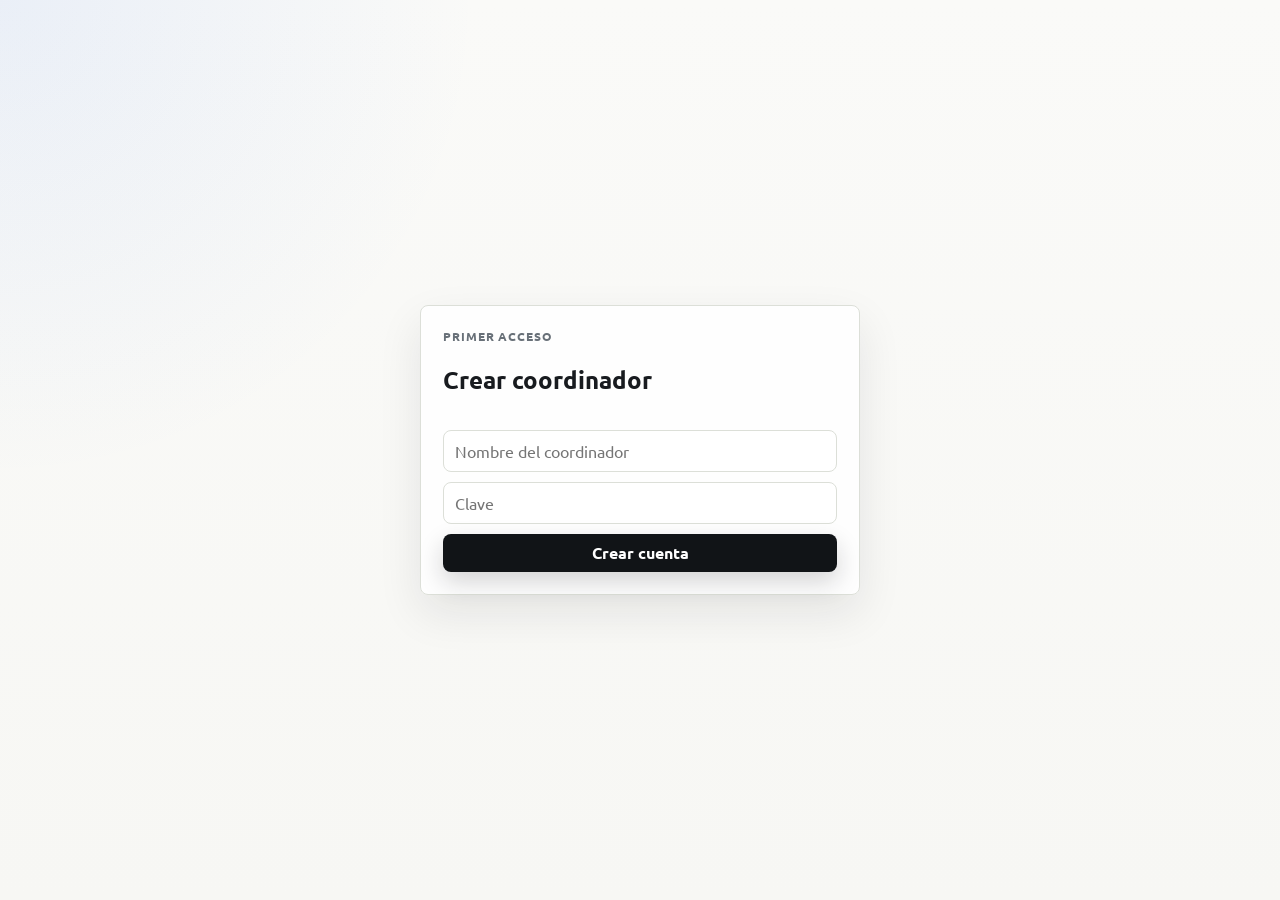
<file: Organización de tareas/index.html>
<!doctype html>
<html lang="es">
  <head>
    <meta charset="utf-8" />
    <meta name="viewport" content="width=device-width, initial-scale=1" />
    <title>Organizador semanal de tareas</title>
    <link rel="preconnect" href="https://fonts.googleapis.com" />
    <link rel="preconnect" href="https://fonts.gstatic.com" crossorigin />
    <link href="https://fonts.googleapis.com/css2?family=Ubuntu:wght@300;400;500;700&display=swap" rel="stylesheet" />
    <link rel="stylesheet" href="styles.css" />
  </head>
  <body>
    <section id="accessShell" class="access-shell"></section>

    <section id="calendarHubShell" class="calendar-hub-shell hidden">
      <header class="topbar">
        <div>
          <p class="eyebrow">Panel de coordinacion</p>
          <h1>Meses y calendarios</h1>
        </div>
        <div class="topbar-actions">
          <span class="topbar-stat" id="hubSessionStats">Coordinador</span>
          <button class="ghost-button" id="hubLogoutButton" type="button">Salir</button>
        </div>
      </header>
      <main class="calendar-hub">
        <section class="hub-panel">
          <div class="section-heading">
            <div>
              <p class="eyebrow">Organizacion temporal</p>
              <h2>Meses</h2>
            </div>
            <span class="counter" id="hubCalendarCount">0 calendarios</span>
          </div>
          <form id="hubMonthForm" class="month-form">
            <input id="hubMonthName" type="text" maxlength="45" placeholder="Nombre del mes" />
            <button class="icon-button" type="submit" title="Agregar mes">+</button>
          </form>
          <section id="accessRequestsPanel" class="requests-panel hidden">
            <div class="section-heading">
              <h2>Solicitudes de acceso</h2>
              <span class="counter" id="accessRequestCount">0</span>
            </div>
            <div id="accessRequestList" class="people-list"></div>
          </section>
          <section class="hub-subpanel">
            <div class="section-heading">
              <div>
                <p class="eyebrow">Accesos</p>
                <h2>Colaboradores y coordinadores</h2>
              </div>
              <span class="counter" id="teamCount">0</span>
            </div>
            <form id="personForm" class="person-form hub-person-form">
              <input id="personName" type="text" maxlength="45" required placeholder="Nombre" />
              <input id="personPassword" type="password" maxlength="45" placeholder="Clave inicial" />
              <select id="personRole">
                <option value="collaborator">Colaborador</option>
                <option value="coordinator">Coordinador</option>
              </select>
              <button class="icon-button" type="submit" title="Agregar perfil">+</button>
            </form>
            <div id="peopleList" class="people-list"></div>
          </section>
          <div id="hubCalendarAdminList" class="calendar-admin-list hub-calendar-admin-list"></div>
          <section class="hub-subpanel">
            <div class="section-heading">
              <div>
                <p class="eyebrow">Biblioteca del calendario actual</p>
                <h2>Supertareas guardadas</h2>
              </div>
              <span class="counter" id="hubSavedSupertaskCount">0</span>
            </div>
            <div id="hubSavedSupertaskList" class="hub-saved-supertask-list"></div>
          </section>
        </section>
      </main>
    </section>

    <div id="appShell" class="app-shell hidden">
    <header class="topbar">
      <div>
        <p class="eyebrow">Gestion semanal</p>
        <h1>Organizador de tareas</h1>
      </div>
      <div class="topbar-actions">
        <span class="topbar-stat" id="supertaskStats">0 supertareas - 0%</span>
        <span class="topbar-stat" id="sessionStats">Sin sesion</span>
        <button class="ghost-button" id="seedButton" type="button" title="Cargar ejemplo">Ejemplo</button>
        <button class="danger-button" id="resetButton" type="button" title="Limpiar datos">Limpiar</button>
        <button class="ghost-button coordinator-only" id="backToHubButton" type="button" title="Volver a calendarios">Calendarios</button>
        <button class="ghost-button hidden" id="changePasswordButton" type="button" title="Cambiar clave">Cambiar clave</button>
        <button class="ghost-button" id="logoutButton" type="button" title="Cerrar sesion">Salir</button>
      </div>
    </header>

    <main class="layout">
      <aside class="coordinator-panel" aria-label="Panel de coordinacion">
        <section class="panel-section">
          <div class="section-heading">
            <div>
              <p class="eyebrow">Ingreso</p>
              <h2>Coordinacion</h2>
            </div>
            <span class="counter" id="totalTasks">0 tareas</span>
          </div>

          <form id="taskForm" class="task-form">
            <div class="segmented" role="group" aria-label="Tipo de tarea">
              <label>
                <input type="radio" name="taskType" value="task" checked />
                <span>Tarea</span>
              </label>
              <label>
                <input type="radio" name="taskType" value="supertask" />
                <span>Supertarea</span>
              </label>
            </div>

            <label>
              Nombre
              <input id="taskTitle" name="title" type="text" maxlength="90" required placeholder="Nombre de la tarea" />
            </label>

            <label>
              Detalle
              <textarea id="taskDetail" name="detail" maxlength="260" rows="3" placeholder="Notas breves"></textarea>
            </label>

            <div id="subtaskGroup" class="subtask-group hidden">
              <div class="subtask-heading">
                <span>Tareas internas</span>
                <button class="small-button" id="addSubtaskRow" type="button">Agregar interna</button>
              </div>
              <div id="subtaskRows" class="subtask-rows"></div>
            </div>

            <div class="form-grid">
              <label id="taskAssigneeWrap">
                Responsable
                <select id="taskAssignee" name="assignee"></select>
              </label>

              <label>
                Ingreso
                <input id="taskCreatedAt" name="createdAt" type="date" />
              </label>
            </div>

            <fieldset class="day-field">
              <legend>Dia de ingreso</legend>
              <div class="day-picker">
                <label>
                  <input type="radio" name="preferredDay" value="auto" checked />
                  <span>Auto</span>
                </label>
                <label>
                  <input type="radio" name="preferredDay" value="0" />
                  <span>Lunes</span>
                </label>
                <label>
                  <input type="radio" name="preferredDay" value="1" />
                  <span>Martes</span>
                </label>
                <label>
                  <input type="radio" name="preferredDay" value="2" />
                  <span>Miercoles</span>
                </label>
                <label>
                  <input type="radio" name="preferredDay" value="3" />
                  <span>Jueves</span>
                </label>
                <label>
                  <input type="radio" name="preferredDay" value="4" />
                  <span>Viernes</span>
                </label>
              </div>
            </fieldset>

            <fieldset class="priority-field">
              <legend>Prioridad</legend>
              <label class="priority-option high">
                <input type="radio" name="priority" value="high" checked />
                Roja
              </label>
              <label class="priority-option medium">
                <input type="radio" name="priority" value="medium" />
                Naranja
              </label>
              <label class="priority-option normal">
                <input type="radio" name="priority" value="normal" />
                Verde
              </label>
            </fieldset>

            <label class="checkbox-row">
              <input id="saveTemplate" name="saveTemplate" type="checkbox" />
              Guardar tambien en biblioteca
            </label>

            <button class="primary-button" type="submit">Agregar</button>
          </form>
        </section>

        <section class="panel-section coordinator-only hidden" id="calendarAdminSection">
          <div class="section-heading">
            <div>
              <p class="eyebrow">Calendarios</p>
              <h2>Administracion</h2>
            </div>
            <span class="counter" id="calendarCount">0</span>
          </div>
          <form id="monthForm" class="month-form">
            <input id="monthName" type="text" maxlength="45" placeholder="Nombre del mes" />
            <button class="icon-button" type="submit" title="Agregar mes">+</button>
          </form>
          <div id="calendarAdminList" class="calendar-admin-list"></div>
        </section>
      </aside>

      <section class="workspace">
        <div class="toolbar">
          <div class="tabs" role="tablist" aria-label="Vistas">
            <button class="tab active" data-view="board" id="boardTab" type="button">Semana</button>
            <button class="tab" data-view="queue" id="queueTab" type="button">Cola</button>
            <button class="tab" data-view="saved" id="savedTab" type="button">Guardadas</button>
            <button class="tab" data-view="repository" id="repositoryTab" type="button">Repositorio</button>
          </div>
          <div class="legend" aria-label="Prioridades">
            <span><i class="dot high"></i>Prioritaria</span>
            <span><i class="dot medium"></i>Semi prioritaria</span>
            <span><i class="dot normal"></i>Normal</span>
            <span><i class="dot stale"></i>+1 semana</span>
          </div>
        </div>

        <section id="boardView" class="board-view"></section>
        <section id="queueView" class="queue-view hidden"></section>
        <section id="savedView" class="saved-view hidden"></section>
        <section id="repositoryView" class="repository-view hidden"></section>
      </section>
    </main>

    <template id="taskCardTemplate">
      <article class="task-card">
        <div class="task-card-main">
          <strong class="task-title"></strong>
          <p class="task-detail"></p>
          <div class="subtask-preview"></div>
          <div class="task-meta"></div>
        </div>
        <div class="task-actions">
          <button class="small-button complete-action" type="button" title="Marcar terminada">Listo</button>
          <button class="small-button save-action" type="button" title="Guardar tarea">Guardar</button>
          <button class="small-button edit-action" type="button" title="Editar tarea">Editar</button>
          <button class="small-button remove-action" type="button" title="Eliminar tarea">Eliminar</button>
        </div>
      </article>
    </template>

    <dialog id="editDialog" class="edit-dialog">
      <form id="editForm" method="dialog">
        <h2>Editar tarea</h2>
        <input type="hidden" id="editTaskId" />
        <label>
          Nombre
          <input id="editTitle" type="text" maxlength="90" required />
        </label>
        <label>
          Detalle
          <textarea id="editDetail" maxlength="260" rows="3"></textarea>
        </label>
        <label id="editSubtaskWrap">
          Tareas internas
          <span class="subtask-hint">Cada interna puede tener responsable y detalle propio.</span>
          <button class="small-button" id="editAddSubtaskRow" type="button">Agregar interna</button>
          <div id="editSubtaskRows" class="subtask-rows"></div>
        </label>
        <div class="form-grid">
          <label id="editAssigneeWrap">
            Responsable
            <select id="editAssignee"></select>
          </label>
          <label>
            Prioridad
            <select id="editPriority">
              <option value="high">Roja</option>
              <option value="medium">Naranja</option>
              <option value="normal">Verde</option>
            </select>
          </label>
        </div>
        <div class="dialog-actions">
          <button class="ghost-button" value="cancel" type="button" id="cancelEdit">Cancelar</button>
          <button class="primary-button" value="default" type="submit">Guardar</button>
        </div>
      </form>
    </dialog>

    <dialog id="templateDialog" class="edit-dialog">
      <form id="templateForm" method="dialog">
        <h2 id="templateDialogTitle">Editar guardada</h2>
        <input type="hidden" id="templateId" />
        <div class="segmented hidden" id="templateTypeChooser" role="group" aria-label="Tipo guardado">
          <label>
            <input type="radio" name="templateType" value="task" />
            <span>Tarea</span>
          </label>
          <label>
            <input type="radio" name="templateType" value="supertask" />
            <span>Supertarea</span>
          </label>
        </div>
        <label>
          Nombre
          <input id="templateTitle" type="text" maxlength="90" required />
        </label>
        <label>
          Detalle
          <textarea id="templateDetail" maxlength="260" rows="3"></textarea>
        </label>
        <label id="templateSubtaskWrap">
          Tareas internas
          <span class="subtask-hint">Se guardan como parte de la supertarea.</span>
          <button class="small-button" id="templateAddSubtaskRow" type="button">Agregar interna</button>
          <div id="templateSubtaskRows" class="subtask-rows"></div>
        </label>
        <label>
          Prioridad
          <select id="templatePriority">
            <option value="high">Roja</option>
            <option value="medium">Naranja</option>
            <option value="normal">Verde</option>
          </select>
        </label>
        <div class="dialog-actions">
          <button class="ghost-button" value="cancel" type="button" id="cancelTemplateEdit">Cancelar</button>
          <button class="primary-button" value="default" type="submit">Guardar cambios</button>
        </div>
      </form>
    </dialog>

    <dialog id="repositoryEditDialog" class="edit-dialog">
      <form id="repositoryEditForm" method="dialog">
        <h2>Editar tarea del repositorio</h2>
        <input type="hidden" id="repositoryEditId" />
        <label>
          Nombre
          <input id="repositoryEditTitle" type="text" maxlength="90" required />
        </label>
        <label>
          Detalle
          <textarea id="repositoryEditDetail" maxlength="260" rows="3"></textarea>
        </label>
        <div class="form-grid">
          <label>
            Responsable
            <select id="repositoryEditAssignee"></select>
          </label>
          <label>
            Prioridad
            <select id="repositoryEditPriority">
              <option value="high">Roja</option>
              <option value="medium">Naranja</option>
              <option value="normal">Verde</option>
            </select>
          </label>
        </div>
        <label>
          Dia al reabrir
          <select id="repositoryEditDay">
            <option value="auto">Auto</option>
            <option value="0">Lunes</option>
            <option value="1">Martes</option>
            <option value="2">Miercoles</option>
            <option value="3">Jueves</option>
            <option value="4">Viernes</option>
          </select>
        </label>
        <div class="dialog-actions">
          <button class="ghost-button" value="cancel" type="button" id="cancelRepositoryEdit">Cancelar</button>
          <button class="ghost-button" value="default" type="submit">Guardar</button>
          <button class="primary-button" type="button" id="reopenRepositoryTask">Reabrir al calendario</button>
        </div>
      </form>
    </dialog>

    <dialog id="supertaskManagerDialog" class="edit-dialog supertask-dialog">
      <form id="supertaskManagerForm" method="dialog">
        <input type="hidden" id="supertaskManagerId" />
        <div class="supertask-dialog-header">
          <div>
            <p class="eyebrow">Supertarea</p>
            <h2 id="supertaskManagerTitle">Editar supertarea</h2>
          </div>
          <button class="small-button" id="supertaskAddInternal" type="button">Agregar interna</button>
        </div>
        <label>
          Nombre de la supertarea
          <input id="supertaskManagerName" type="text" maxlength="90" required />
        </label>
        <label>
          Detalle de la supertarea
          <textarea id="supertaskManagerDetail" maxlength="260" rows="3"></textarea>
        </label>
        <label>
          Prioridad general
          <select id="supertaskManagerPriority">
            <option value="high">Roja</option>
            <option value="medium">Naranja</option>
            <option value="normal">Verde</option>
          </select>
        </label>
        <div id="supertaskManagerRows" class="subtask-rows supertask-manager-rows"></div>
        <div class="dialog-actions">
          <button class="ghost-button" value="cancel" type="button" id="cancelSupertaskManager">Cancelar</button>
          <button class="primary-button" value="default" type="submit">Guardar y reubicar</button>
        </div>
      </form>
    </dialog>

    <dialog id="hubDetailDialog" class="edit-dialog hub-detail-dialog">
      <form id="hubDetailForm" method="dialog">
        <div class="supertask-dialog-header">
          <div>
            <p class="eyebrow" id="hubDetailEyebrow">Calendario</p>
            <h2 id="hubDetailTitle">Detalle</h2>
          </div>
          <button class="ghost-button" id="closeHubDetail" type="button">Cerrar</button>
        </div>
        <div id="hubDetailContent" class="hub-detail-content"></div>
      </form>
    </dialog>

    </div>

    <script src="app.js"></script>
  </body>
</html>
</file>
<file: Organización de tareas/styles.css>
:root {
  --bg: #f7f7f4;
  --surface: #ffffff;
  --surface-soft: #f1f2ee;
  --surface-strong: #e7e9e3;
  --text: #181b1f;
  --muted: #687078;
  --line: #dcdfd8;
  --focus: #2f6fed;
  --ink: #111417;
  --red: #d9473f;
  --red-soft: #fff0ee;
  --orange: #df8330;
  --orange-soft: #fff3e4;
  --green: #2f8a5f;
  --green-soft: #edf8f1;
  --yellow: #f0ce45;
  --yellow-soft: #fff8d4;
  --blue-soft: #edf4ff;
  --shadow: 0 18px 45px rgba(20, 24, 28, 0.09);
}

* {
  box-sizing: border-box;
}

body {
  margin: 0;
  min-height: 100vh;
  background:
    radial-gradient(circle at top left, rgba(47, 111, 237, 0.08), transparent 30rem),
    linear-gradient(180deg, #fafaf8 0%, var(--bg) 100%);
  color: var(--text);
  font-family: "Ubuntu", Arial, Helvetica, sans-serif;
  font-weight: 400;
}

.access-shell {
  min-height: 100vh;
  display: grid;
  place-items: center;
  padding: 24px;
}

.calendar-hub-shell {
  min-height: 100vh;
}

.calendar-hub {
  padding: 20px;
}

.hub-panel {
  display: grid;
  gap: 16px;
  max-width: 1180px;
  margin: 0 auto;
  padding: 18px;
  border: 1px solid var(--line);
  border-radius: 8px;
  background: rgba(255, 255, 255, 0.86);
}

.hub-calendar-admin-list {
  grid-template-columns: repeat(auto-fit, minmax(320px, 1fr));
}

.hub-subpanel {
  display: grid;
  gap: 12px;
  padding: 14px;
  border: 1px solid var(--line);
  border-radius: 8px;
  background: rgba(255, 255, 255, 0.78);
}

.access-card {
  width: min(440px, 100%);
  display: grid;
  gap: 14px;
  padding: 22px;
  border: 1px solid var(--line);
  border-radius: 8px;
  background: rgba(255, 255, 255, 0.92);
  box-shadow: var(--shadow);
}

.access-card form,
.month-form {
  display: grid;
  gap: 10px;
}

button,
input,
select,
textarea {
  font: inherit;
}

button {
  border: 0;
  cursor: pointer;
}

button:focus-visible,
input:focus-visible,
select:focus-visible,
textarea:focus-visible {
  outline: 3px solid rgba(47, 111, 237, 0.22);
  outline-offset: 2px;
}

.topbar {
  display: flex;
  align-items: center;
  justify-content: space-between;
  gap: 20px;
  min-height: 96px;
  padding: 22px 30px;
  background: rgba(255, 255, 255, 0.82);
  border-bottom: 1px solid var(--line);
  backdrop-filter: blur(14px);
}

.topbar h1 {
  margin: 0;
  color: var(--ink);
  font-size: clamp(1.55rem, 2.1vw, 2.25rem);
  font-weight: 700;
  letter-spacing: 0;
}

.eyebrow {
  margin: 0 0 5px;
  color: var(--muted);
  font-size: 0.72rem;
  font-weight: 700;
  letter-spacing: 0.08em;
  text-transform: uppercase;
}

.topbar-actions,
.dialog-actions {
  display: flex;
  align-items: center;
  flex-wrap: wrap;
  gap: 10px;
}

.topbar-stat {
  display: inline-flex;
  align-items: center;
  gap: 6px;
  flex-wrap: wrap;
  max-width: min(520px, 52vw);
  min-height: 38px;
  padding: 4px;
  border: 1px solid var(--line);
  border-radius: 8px;
  background: var(--surface-soft);
  color: var(--text);
  font-size: 0.84rem;
  font-weight: 700;
  line-height: 1.25;
  overflow-wrap: anywhere;
}

.topbar-stat.hidden {
  display: none;
}

.supertask-stat-button {
  min-height: 30px;
  border: 0;
  border-radius: 8px;
  padding: 4px 9px;
  background: transparent;
  color: var(--text);
  font-weight: 700;
  text-align: left;
}

.supertask-stat-button:hover {
  background: #ffffff;
}

.layout {
  display: grid;
  grid-template-columns: minmax(320px, 390px) minmax(0, 1fr);
  min-height: calc(100vh - 96px);
}

.coordinator-panel {
  display: flex;
  flex-direction: column;
  gap: 18px;
  padding: 20px;
  border-right: 1px solid var(--line);
  background: rgba(255, 255, 255, 0.68);
}

.panel-section,
.workspace {
  min-width: 0;
}

.panel-section {
  padding: 18px;
  border: 1px solid var(--line);
  border-radius: 8px;
  background: rgba(255, 255, 255, 0.86);
  box-shadow: 0 1px 0 rgba(20, 24, 28, 0.03);
}

.section-heading,
.toolbar {
  display: flex;
  align-items: center;
  justify-content: space-between;
  gap: 14px;
}

h2 {
  margin: 0;
  color: var(--ink);
  font-size: 1.02rem;
  font-weight: 700;
  letter-spacing: 0;
}

.counter {
  display: inline-flex;
  align-items: center;
  min-height: 28px;
  padding: 4px 9px;
  border: 1px solid var(--line);
  border-radius: 8px;
  background: var(--surface-soft);
  color: var(--muted);
  font-size: 0.82rem;
  font-weight: 500;
  white-space: nowrap;
}

.task-form,
.person-form,
.edit-dialog form {
  display: grid;
  gap: 12px;
}

.task-form,
.people-list {
  margin-top: 16px;
}

label,
fieldset {
  display: grid;
  gap: 7px;
  color: var(--muted);
  font-size: 0.84rem;
  font-weight: 500;
}

input,
select,
textarea {
  width: 100%;
  border: 1px solid var(--line);
  border-radius: 8px;
  background: rgba(255, 255, 255, 0.95);
  color: var(--text);
  font-weight: 400;
}

input,
select {
  min-height: 42px;
  padding: 0 11px;
}

textarea {
  resize: vertical;
  min-height: 78px;
  padding: 11px;
}

.form-grid {
  display: grid;
  grid-template-columns: 1fr 1fr;
  gap: 10px;
}

.segmented {
  display: grid;
  grid-template-columns: 1fr 1fr;
  gap: 6px;
  padding: 4px;
  border: 1px solid var(--line);
  border-radius: 8px;
  background: var(--surface-soft);
}

.segmented label {
  display: block;
  color: var(--muted);
}

.segmented input {
  position: absolute;
  opacity: 0;
  pointer-events: none;
}

.segmented span {
  display: grid;
  place-items: center;
  min-height: 34px;
  border-radius: 8px;
  color: var(--muted);
  font-weight: 700;
}

.segmented input:checked + span {
  background: var(--ink);
  color: #ffffff;
  box-shadow: 0 8px 20px rgba(20, 24, 28, 0.14);
}

.day-field {
  margin: 0;
  padding: 0;
  border: 0;
}

.day-field legend {
  margin-bottom: 7px;
  color: var(--muted);
  font-size: 0.84rem;
  font-weight: 500;
}

.day-picker {
  display: grid;
  grid-template-columns: repeat(3, 1fr);
  gap: 6px;
}

.day-picker label {
  display: block;
}

.day-picker input {
  position: absolute;
  opacity: 0;
  pointer-events: none;
}

.day-picker span {
  display: grid;
  place-items: center;
  min-height: 34px;
  padding: 0 8px;
  border: 1px solid var(--line);
  border-radius: 8px;
  background: var(--surface);
  color: var(--muted);
  font-size: 0.78rem;
  font-weight: 700;
  text-align: center;
}

.day-picker input:checked + span {
  border-color: var(--ink);
  background: var(--ink);
  color: #ffffff;
}

.priority-field {
  grid-template-columns: 1fr;
  margin: 0;
  padding: 0;
  border: 0;
}

.priority-field legend {
  margin-bottom: 7px;
  color: var(--muted);
  font-size: 0.84rem;
  font-weight: 500;
}

.priority-option,
.checkbox-row {
  display: flex;
  align-items: center;
  gap: 8px;
  min-height: 36px;
  padding: 8px 10px;
  border: 1px solid var(--line);
  border-radius: 8px;
  color: var(--text);
  background: var(--surface);
}

.priority-option input,
.checkbox-row input {
  width: auto;
  min-height: auto;
}

.priority-option.high {
  border-color: #f1c7c3;
  background: var(--red-soft);
}

.priority-option.medium {
  border-color: #f2d3ad;
  background: var(--orange-soft);
}

.priority-option.normal {
  border-color: #c6e2d1;
  background: var(--green-soft);
}

.primary-button,
.ghost-button,
.danger-button,
.icon-button,
.small-button,
.tab {
  min-height: 38px;
  border-radius: 8px;
  padding: 0 13px;
  font-weight: 700;
  transition: transform 160ms ease, background 160ms ease, box-shadow 160ms ease;
}

.primary-button:hover,
.ghost-button:hover,
.danger-button:hover,
.icon-button:hover,
.small-button:hover,
.tab:hover {
  transform: translateY(-1px);
}

.primary-button {
  background: var(--ink);
  color: #ffffff;
  box-shadow: 0 10px 24px rgba(20, 24, 28, 0.18);
}

.ghost-button {
  border: 1px solid var(--line);
  background: rgba(255, 255, 255, 0.88);
  color: var(--text);
}

.danger-button {
  background: var(--red-soft);
  color: #9e241f;
}

.icon-button {
  width: 42px;
  padding: 0;
  background: var(--ink);
  color: #ffffff;
  font-size: 1.35rem;
}

.person-form {
  grid-template-columns: 1fr;
  margin-top: 14px;
}

.hub-person-form {
  grid-template-columns: minmax(180px, 1fr) minmax(160px, 220px) minmax(150px, 190px) 42px;
  margin-top: 0;
}

.month-form {
  grid-template-columns: 1fr 42px;
  margin-top: 14px;
}

.calendar-admin-list {
  display: grid;
  gap: 10px;
  margin-top: 12px;
}

.month-card {
  display: grid;
  gap: 8px;
  padding: 10px;
  border: 1px solid var(--line);
  border-radius: 8px;
  background: var(--surface);
}

.month-card-header,
.calendar-row {
  display: flex;
  align-items: center;
  justify-content: space-between;
  gap: 8px;
  flex-wrap: wrap;
}

.month-color-input {
  width: 28px;
  height: 28px;
  min-height: 28px;
  padding: 0;
  border: 1px solid var(--line);
  border-radius: 8px;
  background: transparent;
}

.month-color-input::-webkit-color-swatch-wrapper {
  padding: 3px;
}

.month-color-input::-webkit-color-swatch {
  border: 0;
  border-radius: 6px;
}

.calendar-row {
  flex-wrap: wrap;
  padding: 8px;
  border: 1px solid var(--line);
  border-radius: 8px;
  background: var(--surface-soft);
}

.calendar-row strong {
  min-width: 0;
  overflow-wrap: anywhere;
}

.calendar-row {
  cursor: grab;
}

.calendar-row:active {
  cursor: grabbing;
}

.calendar-name-input {
  min-width: min(220px, 100%);
  flex: 1;
  background: #ffffff;
  font-weight: 700;
}

.requests-panel {
  display: grid;
  gap: 10px;
  padding: 12px;
  border: 1px solid var(--line);
  border-radius: 8px;
  background: var(--yellow-soft);
}

.people-list {
  display: grid;
  gap: 8px;
}

.hub-saved-supertask-list {
  display: grid;
  grid-template-columns: repeat(auto-fit, minmax(260px, 1fr));
  gap: 10px;
}

.hub-saved-supertask-card {
  min-width: 0;
}

.person-row {
  display: grid;
  grid-template-columns: minmax(120px, 1fr) auto auto auto;
  align-items: center;
  gap: 8px;
  min-height: 44px;
  padding: 8px;
  border: 1px solid var(--line);
  border-radius: 8px;
  background: var(--surface);
}

.person-row strong {
  min-width: 0;
  overflow-wrap: anywhere;
  font-weight: 700;
}

.workspace {
  padding: 20px;
}

.toolbar {
  flex-wrap: wrap;
  margin-bottom: 18px;
}

.tabs {
  display: flex;
  flex-wrap: wrap;
  gap: 6px;
  padding: 4px;
  border: 1px solid var(--line);
  border-radius: 8px;
  background: rgba(255, 255, 255, 0.78);
}

.tab {
  background: transparent;
  color: var(--muted);
}

.tab.active {
  background: var(--ink);
  color: #ffffff;
}

.legend {
  display: flex;
  flex-wrap: wrap;
  gap: 10px 16px;
  color: var(--muted);
  font-size: 0.84rem;
  font-weight: 500;
}

.legend span {
  display: inline-flex;
  align-items: center;
  gap: 6px;
  white-space: nowrap;
}

.dot {
  width: 10px;
  height: 10px;
  border-radius: 50%;
  display: inline-block;
}

.dot.high {
  background: var(--red);
}

.dot.medium {
  background: var(--orange);
}

.dot.normal {
  background: var(--green);
}

.dot.stale {
  background: var(--yellow);
}

.board-view {
  display: grid;
  gap: 22px;
}

.person-board {
  display: grid;
  gap: 10px;
}

.person-board-header {
  display: flex;
  align-items: center;
  justify-content: space-between;
  gap: 12px;
}

.person-board-header h2 {
  font-size: 1.16rem;
}

.person-progress {
  margin: 4px 0 0;
  color: var(--muted);
  font-size: 0.86rem;
  font-weight: 500;
}

.week-grid {
  display: grid;
  grid-template-columns: repeat(5, minmax(178px, 1fr));
  gap: 10px;
}

.day-column,
.queue-column,
.library-column,
.repository-item {
  min-width: 0;
  border: 1px solid var(--line);
  border-radius: 8px;
  background: rgba(255, 255, 255, 0.9);
  box-shadow: 0 1px 0 rgba(20, 24, 28, 0.03);
  overflow: hidden;
}

.day-column {
  min-height: 370px;
  transition: border-color 160ms ease, box-shadow 160ms ease, transform 160ms ease;
}

.day-column.drag-over {
  border-color: var(--focus);
  box-shadow: 0 0 0 3px rgba(47, 111, 237, 0.13), 0 12px 28px rgba(20, 24, 28, 0.08);
}

.day-header {
  display: flex;
  justify-content: space-between;
  gap: 8px;
  min-height: 42px;
  padding: 11px 12px;
  border-bottom: 1px solid var(--line);
  background: var(--surface-soft);
  font-weight: 700;
}

.day-list {
  display: grid;
  align-content: start;
  gap: 8px;
  min-height: 322px;
  padding: 10px;
}

.extra-slot-button {
  width: calc(100% - 20px);
  margin: 0 10px 10px;
  border-style: dashed;
  background: transparent;
  color: var(--muted);
}

.extra-slot-button:disabled {
  cursor: default;
  opacity: 0.58;
  transform: none;
}

.day-group {
  display: grid;
  gap: 8px;
}

.day-group + .day-group {
  margin-top: 8px;
  padding-top: 10px;
  border-top: 1px solid var(--line);
}

.day-group-title {
  color: var(--muted);
  font-size: 0.72rem;
  font-weight: 700;
  letter-spacing: 0.08em;
  text-transform: uppercase;
}

.task-card {
  display: grid;
  gap: 9px;
  min-height: 90px;
  padding: 11px;
  border: 1px solid var(--line);
  border-left: 5px solid var(--green);
  border-radius: 8px;
  background: var(--surface);
  box-shadow: 0 8px 22px rgba(20, 24, 28, 0.05);
  transition: transform 160ms ease, box-shadow 160ms ease, opacity 160ms ease;
}

.task-card.draggable-task {
  cursor: grab;
}

.task-card.draggable-task:hover {
  transform: translateY(-2px);
  box-shadow: 0 14px 30px rgba(20, 24, 28, 0.11);
}

.task-card.draggable-task:active,
.task-card.dragging {
  cursor: grabbing;
}

.task-card.dragging {
  opacity: 0.72;
  transform: rotate(1deg) scale(0.98);
  box-shadow: 0 18px 34px rgba(20, 24, 28, 0.15);
}

.task-card.high {
  border-left-color: var(--red);
}

.task-card.medium {
  border-left-color: var(--orange);
}

.task-card.normal {
  border-left-color: var(--green);
}

.task-card.supertask {
  background: linear-gradient(180deg, #ffffff 0%, var(--blue-soft) 100%);
}

.task-card.stale {
  background: var(--yellow-soft);
  border-color: #ecd06a;
  border-left-color: var(--yellow);
}

.task-card.done {
  background: #f7fbf8;
  border-color: #cfe7d8;
  border-left-color: var(--green);
  opacity: 0.92;
}

.task-card.done .task-title {
  text-decoration: line-through;
  text-decoration-thickness: 2px;
  text-decoration-color: rgba(47, 138, 95, 0.5);
}

.task-card.completing {
  animation: completePulse 420ms ease-in-out forwards;
}

@keyframes completePulse {
  0% {
    transform: translateX(0);
    opacity: 1;
  }
  18% {
    transform: translateX(-5px);
  }
  36% {
    transform: translateX(5px);
  }
  54% {
    transform: translateX(-4px);
  }
  72% {
    transform: translateX(4px);
  }
  100% {
    transform: translateX(0) scale(0.98);
    opacity: 0;
  }
}

.task-title {
  display: block;
  overflow-wrap: anywhere;
  line-height: 1.25;
  font-weight: 700;
}

.task-detail {
  margin: 5px 0 0;
  color: var(--muted);
  font-size: 0.84rem;
  line-height: 1.35;
  overflow-wrap: anywhere;
}

.task-detail:empty,
.subtask-preview:empty {
  display: none;
}

.subtask-preview {
  margin-top: 8px;
  padding: 8px;
  border-radius: 8px;
  background: rgba(17, 20, 23, 0.04);
  color: var(--muted);
  font-size: 0.8rem;
  line-height: 1.4;
}

.subtask-preview ul {
  margin: 5px 0 0;
  padding-left: 18px;
}

.task-meta {
  display: flex;
  flex-wrap: wrap;
  gap: 6px;
  margin-top: 9px;
}

.pill {
  display: inline-flex;
  align-items: center;
  min-height: 23px;
  padding: 3px 8px;
  border-radius: 8px;
  background: var(--surface-soft);
  color: var(--muted);
  font-size: 0.76rem;
  font-weight: 700;
}

.pill.high {
  background: var(--red-soft);
  color: #9e241f;
}

.pill.medium {
  background: var(--orange-soft);
  color: #9d4b08;
}

.pill.normal {
  background: var(--green-soft);
  color: #17603d;
}

.pill.stale {
  background: #ffe88b;
  color: #695300;
}

.pill.super {
  background: var(--blue-soft);
  color: #24509b;
}

.pill.done {
  background: var(--green-soft);
  color: #17603d;
}

.task-actions {
  display: flex;
  flex-wrap: wrap;
  gap: 6px;
}

.small-button {
  min-height: 30px;
  padding: 0 8px;
  border: 1px solid var(--line);
  background: #ffffff;
  color: var(--text);
  font-size: 0.76rem;
}

.remove-action,
.remove-person,
.remove-template,
.remove-subtask {
  color: #9e241f;
}

.subtask-group,
.subtask-rows {
  display: grid;
  gap: 10px;
}

.subtask-heading {
  display: flex;
  align-items: center;
  justify-content: space-between;
  gap: 10px;
  color: var(--muted);
  font-size: 0.84rem;
  font-weight: 700;
}

.subtask-hint {
  color: var(--muted);
  font-size: 0.78rem;
  font-weight: 400;
}

.subtask-editor-row {
  display: grid;
  grid-template-columns: repeat(2, minmax(0, 1fr));
  gap: 8px;
  padding: 10px;
  border: 1px solid var(--line);
  border-radius: 8px;
  background: var(--surface-soft);
}

.subtask-editor-row textarea {
  grid-column: 1 / -1;
  min-height: 64px;
}

.subtask-editor-row .remove-subtask {
  justify-self: start;
}

.empty-state {
  display: grid;
  place-items: center;
  min-height: 82px;
  border: 1px dashed var(--line);
  border-radius: 8px;
  color: var(--muted);
  text-align: center;
  padding: 12px;
  font-size: 0.88rem;
}

.queue-view,
.saved-view,
.repository-view {
  display: grid;
  grid-template-columns: repeat(auto-fit, minmax(290px, 1fr));
  gap: 14px;
}

.queue-column h2,
.library-column h2,
.repository-item h2 {
  padding: 13px;
  border-bottom: 1px solid var(--line);
  background: var(--surface-soft);
}

.queue-list,
.library-list,
.repository-list {
  display: grid;
  align-content: start;
  gap: 9px;
  min-height: 240px;
  padding: 10px;
}

.library-card,
.repository-card {
  display: grid;
  gap: 9px;
  padding: 11px;
  border: 1px solid var(--line);
  border-radius: 8px;
  background: var(--surface);
}

.repository-card dl {
  display: grid;
  grid-template-columns: minmax(95px, auto) 1fr;
  gap: 6px 10px;
  margin: 0;
  color: var(--muted);
  font-size: 0.82rem;
}

.repository-card dt {
  color: var(--text);
  font-weight: 700;
}

.repository-card dd {
  margin: 0;
}

.hidden {
  display: none !important;
}

.edit-dialog {
  width: min(560px, calc(100vw - 28px));
  border: 1px solid var(--line);
  border-radius: 8px;
  padding: 18px;
  background: var(--surface);
  box-shadow: var(--shadow);
}

.supertask-dialog {
  width: min(880px, calc(100vw - 28px));
}

.hub-detail-dialog {
  width: min(920px, calc(100vw - 28px));
}

.hub-detail-content,
.summary-content {
  display: grid;
  gap: 12px;
}

.summary-grid {
  display: grid;
  grid-template-columns: repeat(auto-fit, minmax(160px, 1fr));
  gap: 10px;
}

.summary-box {
  display: grid;
  gap: 4px;
  padding: 12px;
  border: 1px solid var(--line);
  border-radius: 8px;
  background: var(--surface-soft);
}

.summary-box strong {
  font-size: 1.2rem;
}

.save-feedback {
  position: fixed;
  left: 50%;
  bottom: 28px;
  z-index: 80;
  display: inline-flex;
  align-items: center;
  gap: 10px;
  min-height: 44px;
  padding: 10px 14px;
  border: 1px solid var(--line);
  border-radius: 8px;
  background: rgba(255, 255, 255, 0.96);
  color: var(--ink);
  font-weight: 700;
  box-shadow: var(--shadow);
  transform: translateX(-50%);
  animation: save-pop 1.35s ease forwards;
}

.save-disk {
  position: relative;
  width: 24px;
  height: 24px;
  border: 2px solid var(--ink);
  border-radius: 5px;
  background: var(--blue-soft);
}

.save-disk::before {
  content: "";
  position: absolute;
  top: 3px;
  right: 4px;
  width: 8px;
  height: 6px;
  border-radius: 2px;
  background: var(--ink);
}

.save-disk::after {
  content: "";
  position: absolute;
  left: 5px;
  bottom: 3px;
  width: 14px;
  height: 7px;
  border: 1px solid var(--ink);
  border-radius: 2px;
  background: #ffffff;
}

@keyframes save-pop {
  0% {
    opacity: 0;
    transform: translate(-50%, 12px) scale(0.92);
  }
  18%,
  72% {
    opacity: 1;
    transform: translate(-50%, 0) scale(1);
  }
  100% {
    opacity: 0;
    transform: translate(-50%, 8px) scale(0.98);
  }
}

.supertask-dialog-header {
  display: flex;
  align-items: flex-start;
  justify-content: space-between;
  gap: 12px;
}

.edit-dialog::backdrop {
  background: rgba(17, 20, 23, 0.42);
  backdrop-filter: blur(3px);
}

.edit-dialog h2 {
  margin-bottom: 6px;
}

@media (max-width: 1120px) {
  .layout {
    grid-template-columns: 1fr;
  }

  .coordinator-panel {
    border-right: 0;
    border-bottom: 1px solid var(--line);
  }

  .week-grid {
    grid-template-columns: repeat(2, minmax(220px, 1fr));
  }
}

@media (max-width: 660px) {
  .topbar,
  .section-heading,
  .person-board-header {
    align-items: flex-start;
    flex-direction: column;
  }

  .topbar {
    padding: 18px;
  }

  .workspace,
  .coordinator-panel {
    padding: 12px;
  }

  .panel-section {
    padding: 14px;
  }

  .form-grid,
  .week-grid,
  .segmented,
  .subtask-editor-row,
  .hub-person-form,
  .person-row {
    grid-template-columns: 1fr;
  }

  .subtask-editor-row textarea {
    grid-column: auto;
  }

  .toolbar {
    align-items: stretch;
  }

  .tabs,
  .topbar-actions {
    width: 100%;
  }

  .tab,
  .topbar-actions button {
    flex: 1;
  }
}
</file>
